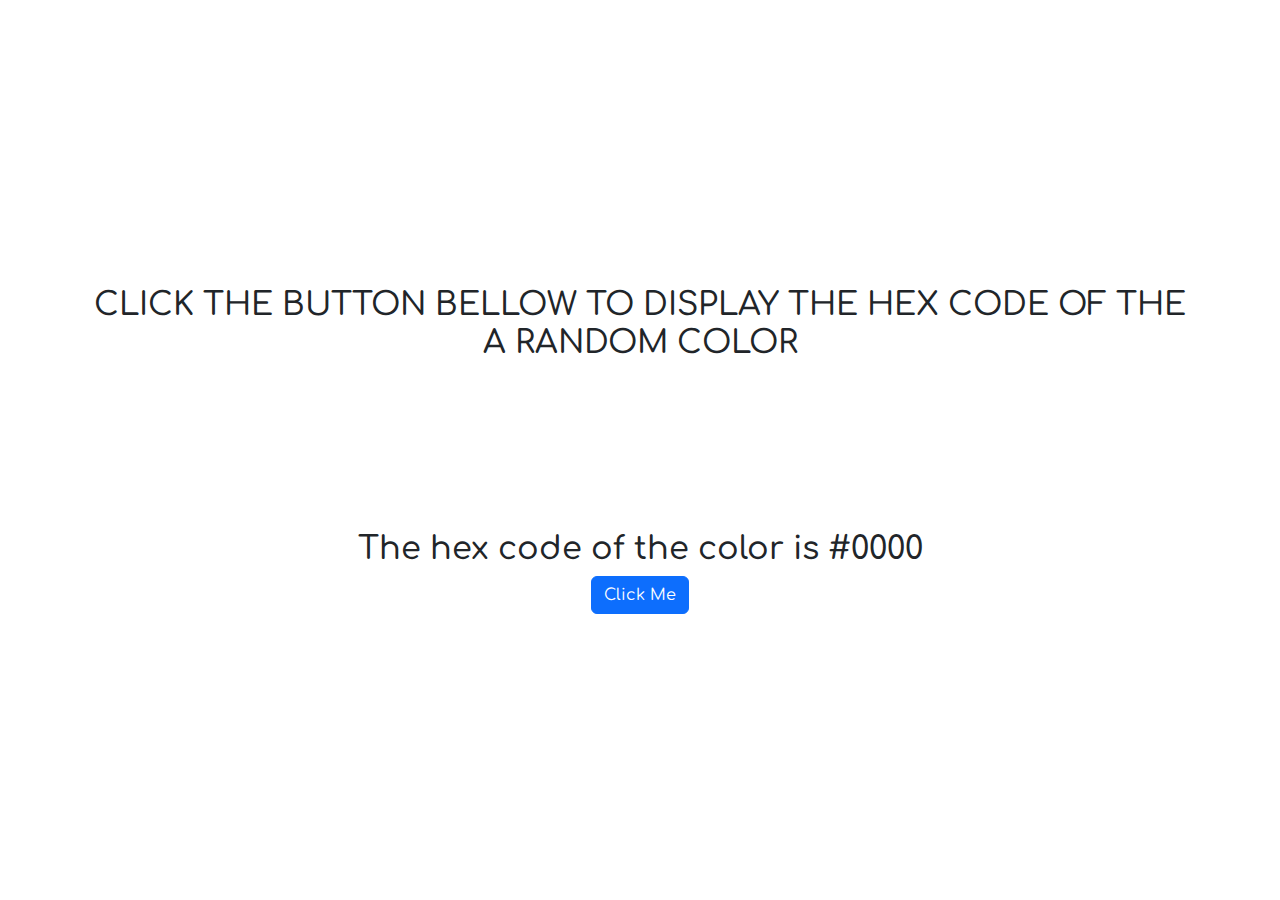
<file: Projects/2.Hex Colors/index.html>
<!-- Der neue HTML Doctype ist der einfachste Doctype den es je gab.-->
<!DOCTYPE html>
<html lang="de">
<head>
    <!-- Auch das meta-Tag zum Zeichensatz wurde vereinfacht.-->
    <meta charset="UTF-8">
    <meta name="viewport" content="width=device-width, initial-scale=1.0">
    <meta http-equiv="X-UA-Compatible" content="ie=edge">
    <link rel="stylesheet" href="https://cdn.jsdelivr.net/npm/bootstrap@5.1.3/dist/css/bootstrap.min.css">
    <link rel="stylesheet" href="style.css">
    <title>Colors</title>
</head>
    
<body>
    
    <div class="container">  
        
        <div class="hex-colors">
            <h1>Click the button bellow to display the hex code of the a random color</h1>
            <h2>The hex code of the color is <span id="hex-code">#0000</span></h2>           
            <button onclick="changeColor()" type="button" class="btn btn-primary">Click Me</button>
        </div>      
    </div>
    
    <script src="script.js"></script>
</body>
</html>
</file>
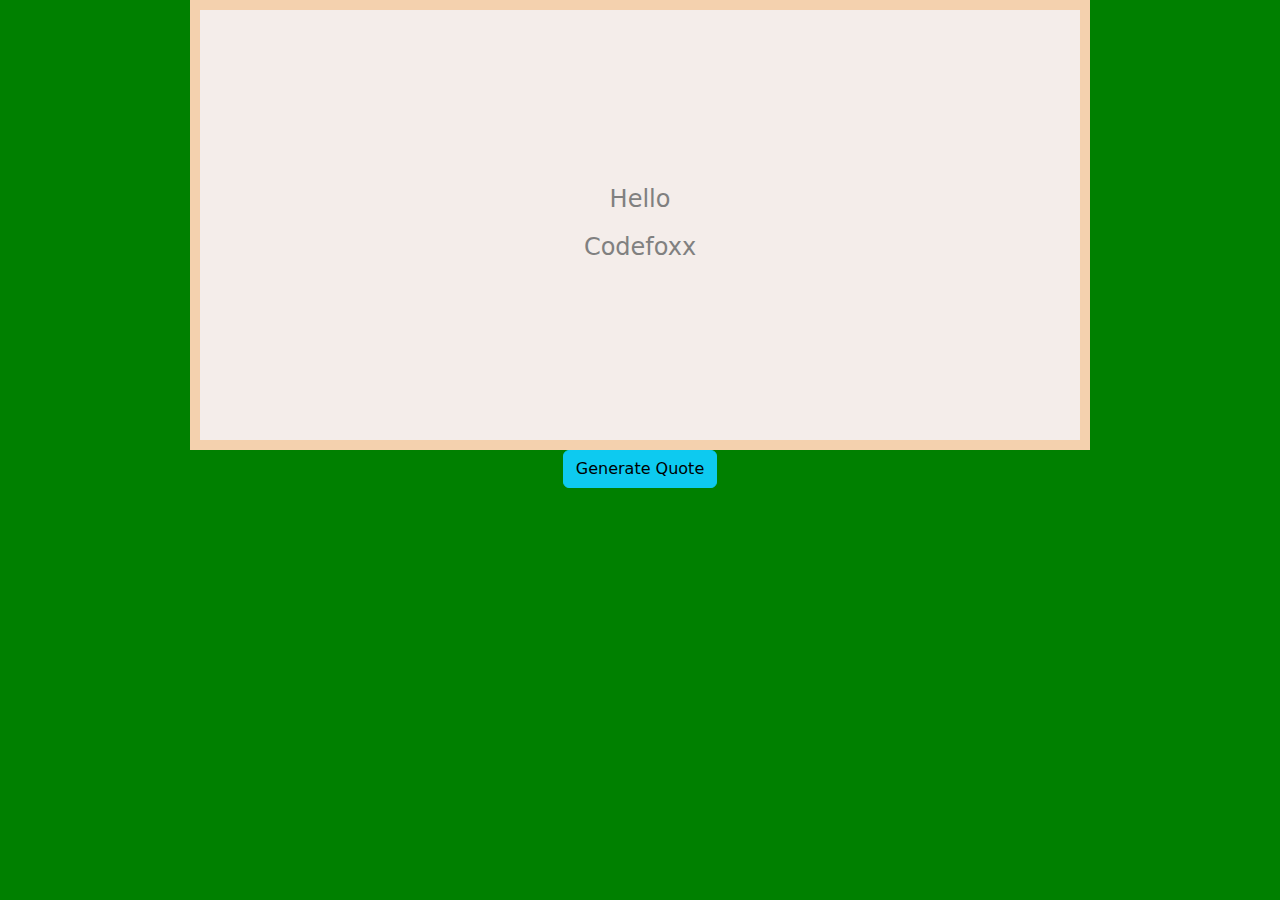
<file: Projects/3.Quote Gererator/index.html>
<!-- Der neue HTML Doctype ist der einfachste Doctype den es je gab.-->
<!DOCTYPE html>
<html lang="de">
<head>
    <!-- Auch das meta-Tag zum Zeichensatz wurde vereinfacht.-->
    <meta charset="UTF-8">
    <meta name="viewport" content="width=device-width, initial-scale=1.0">
    <meta http-equiv="X-UA-Compatible" content="ie=edge">
    <link rel="stylesheet" href="https://cdn.jsdelivr.net/npm/bootstrap@5.1.3/dist/css/bootstrap.min.css">
    <link rel="stylesheet" href="style.css">
    <title>Colors</title>
</head>
    
<body>
    
    <div class="container">  
        
        <div class="quotes">
            <p id="quote">Hello</p>
            <h3 id="author">Codefoxx</h3>   
        </div>      
    </div>
    <div style="text-align: center;">
        <button onclick="generate()" type="button" class="btn btn-info">Generate Quote</button>

    </div>
    
    <script src="script.js"></script>
</body>
</html>
</file>
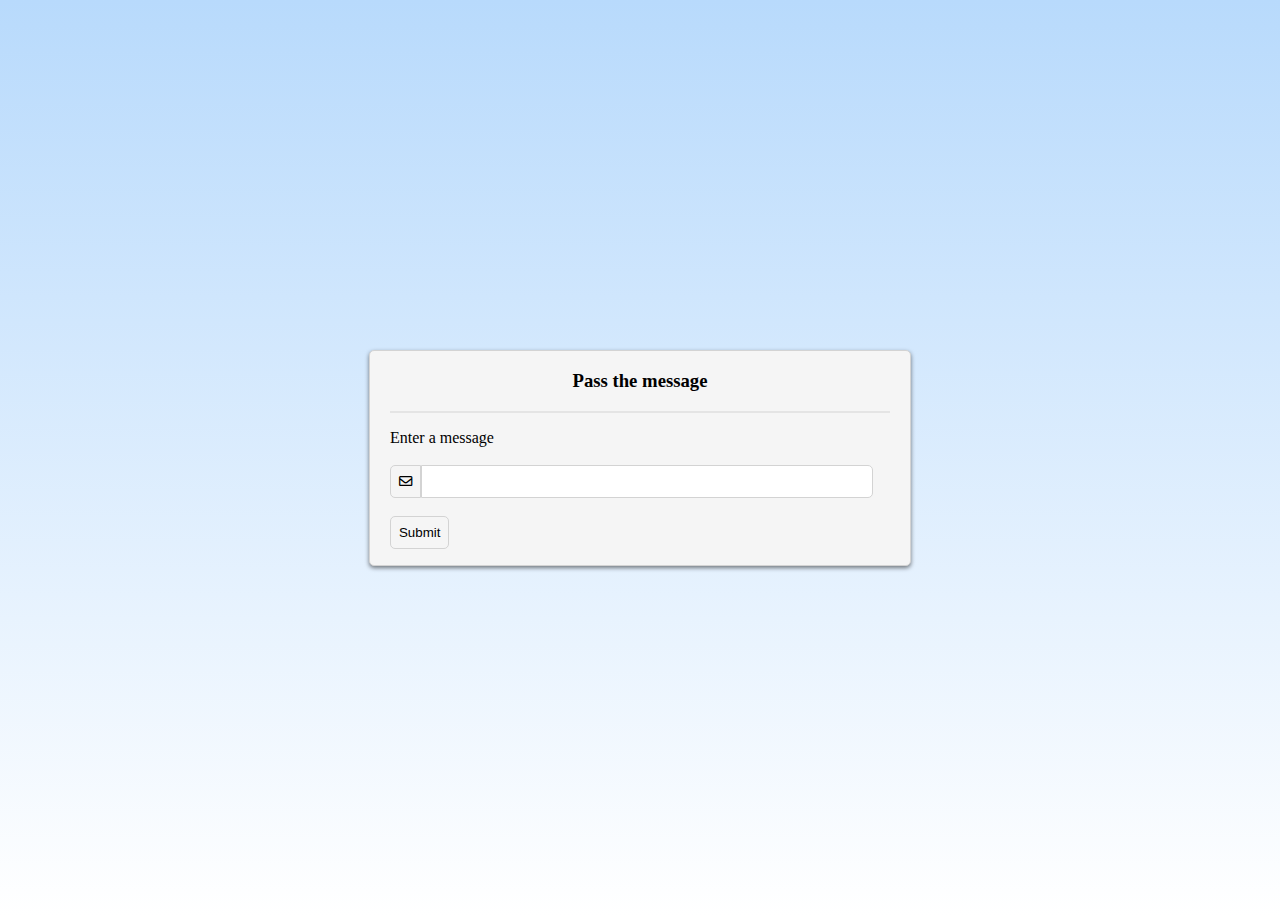
<file: Projects/4.Pass the message/index.html>
<!DOCTYPE html>
<html lang="en">
<head>
  <meta charset="UTF-8">
  <meta name="viewport" content="width=device-width, initial-scale=1.0">
  <link rel="stylesheet" href="https://cdnjs.cloudflare.com/ajax/libs/font-awesome/5.15.3/css/all.min.css">
  <link rel="shortcut icon" type="image/png" href="message.png" />
  <link rel="stylesheet" href="style.css">
  <title>Pass the message</title>
</head>
<body>

  
    <div class="container">
      <div id="message">
        <h3 style="text-align: center;font-weight: bold;">Pass the message</h3>
        <p style="border-bottom: 2px solid rgba(211, 211, 211, 0.5);"></p>
        <label for="message">Enter a message</label>
        <br><br>
        <button style="border-radius: 5px 0 0 5px;"><i class="far fa-envelope"></i></button><input id="message-input" type="text">
        <br><br>
        <button onclick="getMessage()">Submit</button>
        <p id="message-output" style="text-align: center;text-transform: uppercase;"></p>
      </div>
    </div>
    
  
  
  <script src="script.js"></script>
</body>
</html>
</file>
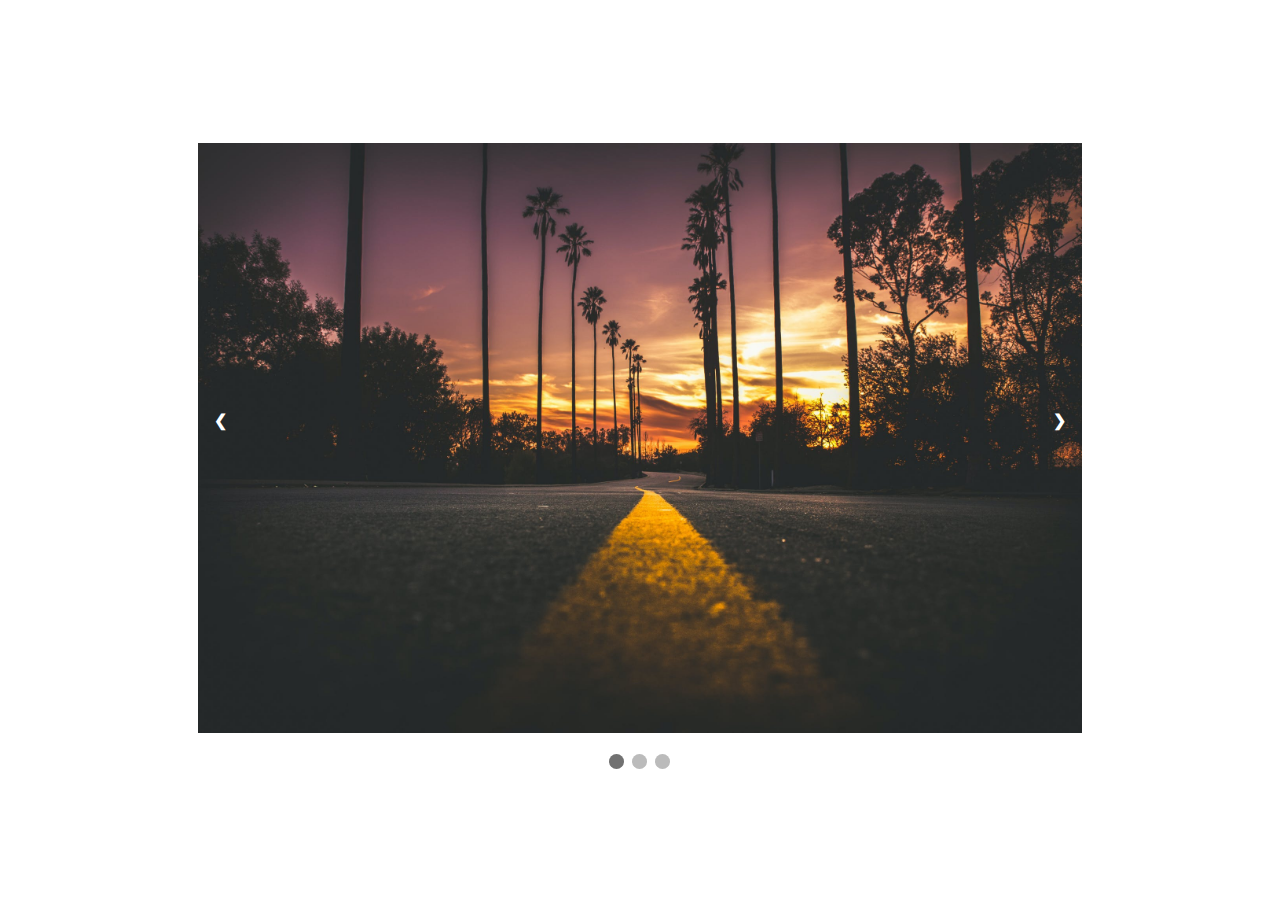
<file: Projects/6.Image Carousel/index.html>
<!DOCTYPE html>
<html lang="en">
    
<head>
<meta charset="UTF-8">
<meta name="viewport" content="width=device-width, initial-scale=1.0">
<link rel="shortcut icon" type="image/png" href="photo.png" />
<link rel="stylesheet" href="style.css">
<title>Image Slider</title>
</head>
    
<body>
    <div class="container">
        <div class="image fade">
            <img src="pictures/3.jpeg" width="100%">
        </div>
        <div class="image fade">
            <img src="pictures/2.jpeg" width="100%">
        </div>
        <div class="image fade">
            <img src="pictures/6.jpeg" width="100%">
        </div>
        

        <a id="prev" onclick="show_image(-1)">&#10094;</a>
        <a id="next" onclick="show_image(1)">&#10095;</a>
        
        <div class="dots">
            <span class="dot"></span>
            <span class="dot"></span>
            <span class="dot"></span>

        </div>
    </div>
    <script src="script.js"></script>
</body>
</html>
</file>
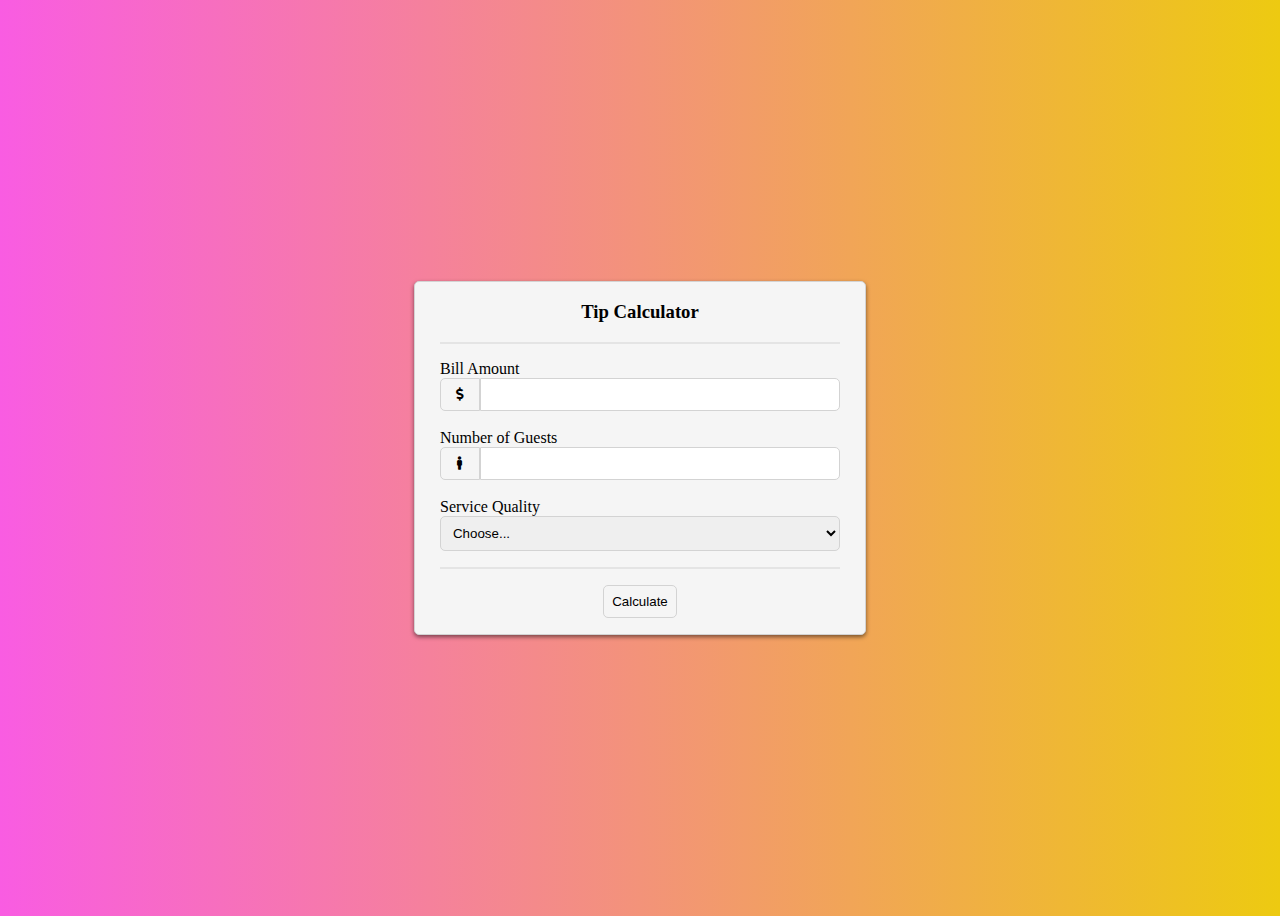
<file: Projects/10.Tip Calculator/main.html>
<!DOCTYPE html>
<html lang="en">
<head>
  <meta charset="UTF-8">
  <meta name="viewport" content="width=device-width, initial-scale=1.0">
  <meta http-equiv="X-UA-Compatible" content="IE=edge,chrome=1">
  <meta name="HandheldFriendly" content="true">
  <link rel="stylesheet" href="https://cdnjs.cloudflare.com/ajax/libs/font-awesome/5.15.3/css/all.min.css">
  <link rel="shortcut icon" type="image/png" href="tip.png" />
  <link rel="stylesheet" href="style.css">
  <title>Tip Calculator</title>
</head>
<body>

  <main>
    <div class="container">
      <div id="calculator">
        <h3 style="text-align: center;font-weight: bold;">Tip Calculator</h3>
        <p style="border-bottom: 2px solid rgba(211, 211, 211, 0.5);;"></p>
        <label for="amount">Bill Amount</label>
        <br>
        <button><i class="fas fa-dollar-sign"></i></button><input type="number" id="amount">
        <br>
        <br>
        <label for="guests">Number of Guests</label>
        <br>
        <button><i class="fas fa-male"></i></button><input type="number" id="guests">
        <br>
        <br>
        <label for="quality">Service Quality</label>
        <br>
        <select id="quality">
          <option disabled selected value="0">Choose...</option>
          <option value="0.3">30% - Outstanding</option>
          <option value="0.2">20% - Good</option>
          <option value="0.15">15% - It was ok</option>
          <option value="0.1">10% - Bad</option>
          <option value="0.05">5% - Terrible</option>
        </select>
        <div style="text-align: center">
          <p>
          <p style="border-top: 2px solid rgba(211, 211, 211, 0.5);"></p>
          <button onclick="calculate()" style="border-radius: 5px;width:fit-content;">Calculate</button>
          </p>
        </div>
      </div>
      <div id="tip-amount"></div>
    </div>
  </main>
  
  <script src="script.js"></script>
</body>
</html>
</file>
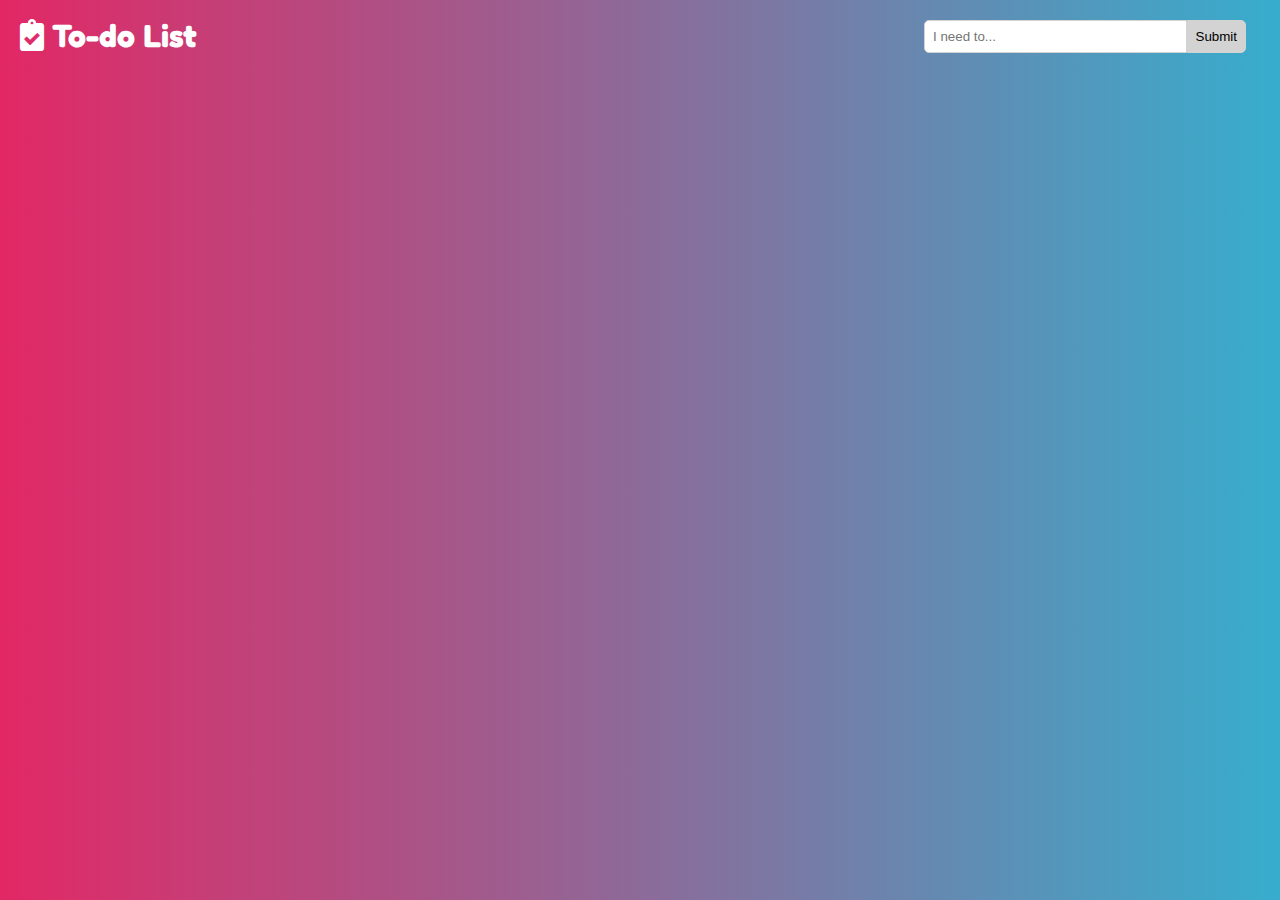
<file: Projects/11.To-do List/main.html>
<!DOCTYPE html>
<html lang="en">
<head>
  <meta charset="UTF-8">
  <meta name="viewport" content="width=device-width, initial-scale=1.0">
  <link rel="stylesheet" href="https://cdnjs.cloudflare.com/ajax/libs/font-awesome/5.15.3/css/all.min.css">
  <link rel="shortcut icon" type="image/png" href="list.png" />
  <link rel="stylesheet" href="style.css">
  <title>To-do List</title>
</head>
<body>

  <main>
    <header>
      <div class="container">
        <div id="header">
          <h2><i class="fas fa-clipboard-check"></i> To-do List</h2>
          <div class="user_input">
            <input type="text" id="input" placeholder="I need to..."><button id="add_item">Submit</button>
          </div>
        </div>
      </div>
    </header>
    
    <section>
      <div class="container">
        <div id="to_do_list"></div>
      </div>
    </section>
  </main>  

  <script src="script.js"></script>
</body>

</html>
</file>
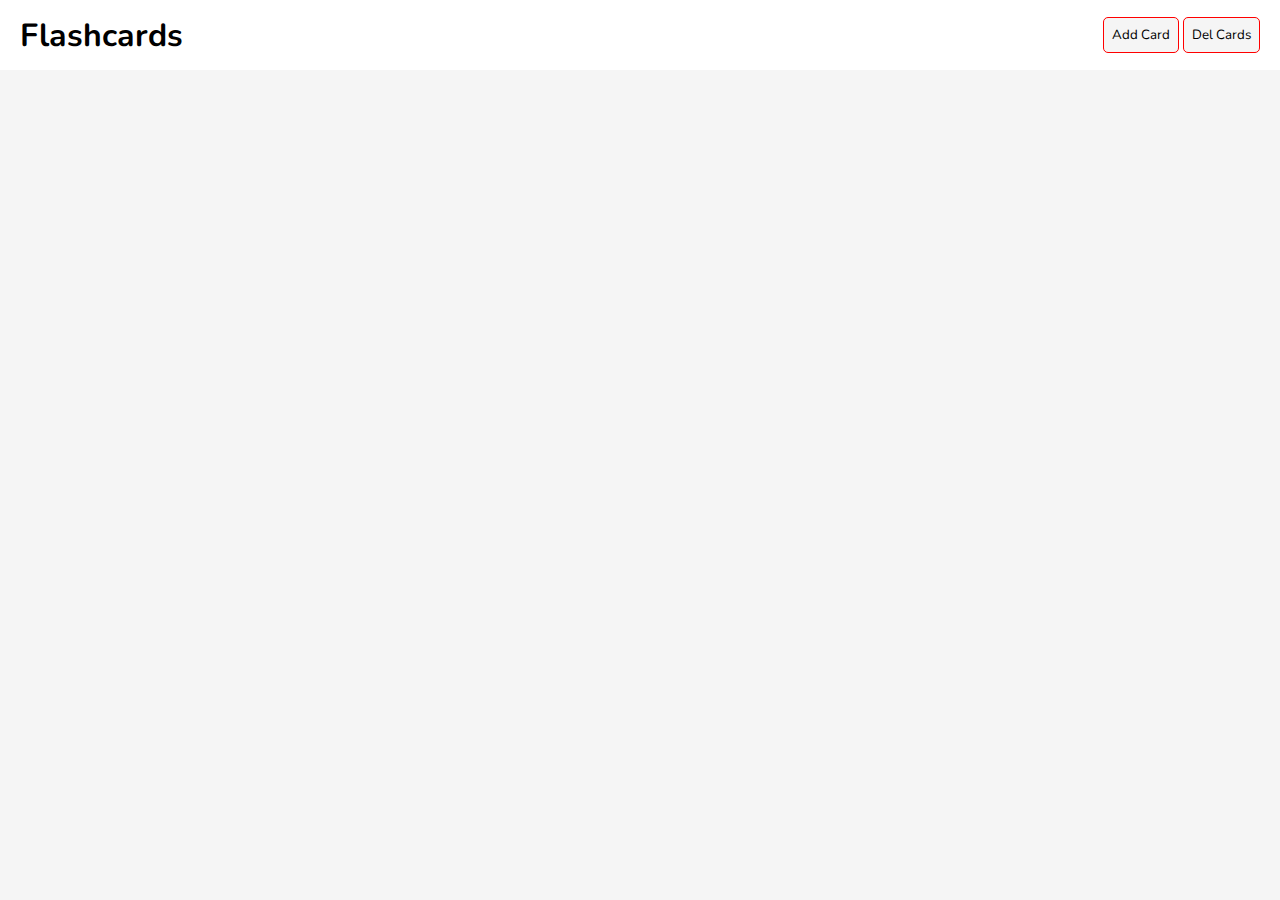
<file: Projects/12.Flashcard/main.html>
<!DOCTYPE html>
<html lang="en">
<head>
  <meta charset="UTF-8">
  <meta name="viewport" content="width=device-width, initial-scale=1.0">
  <link rel="shortcut icon" type="image/png" href="flashcard.png" />
  <link rel="stylesheet" href="https://cdnjs.cloudflare.com/ajax/libs/font-awesome/6.1.1/css/all.min.css">
  <link rel="stylesheet" href="style.css">
  <title>Flashcards</title>
</head>
<body>
  <main>
    <header>
      <div class="container">
        <div id="header">
          <h1>Flashcards</h1>
          <div>
            <button id="show_card_box">Add Card</button>
            <button id="delete_cards">Del Cards</button>
          </div>
        </div>
      </div>
    </header>
    
    <section>
      <div class="container">
        <div id="create_card">
          <h2>Create Flashcard</h2>
          <label for="question">Question</label>
          <textarea id="question" maxlength="280"></textarea>
          <label for="answer" maxlength="280">Answer</label>
          <br>
          <textarea id="answer"></textarea>
          <div>
            <button id="save_card">Save</button> <button id="close_card_box">Close</button>
          </div>
        </div>
      </div>
    </section>

    <section>
      <div class="container">
        <div id="flashcards"></div>
      </div>
    </section>

  </main>
  
  <script src="script.js"></script>
</body>
</html>
</file>
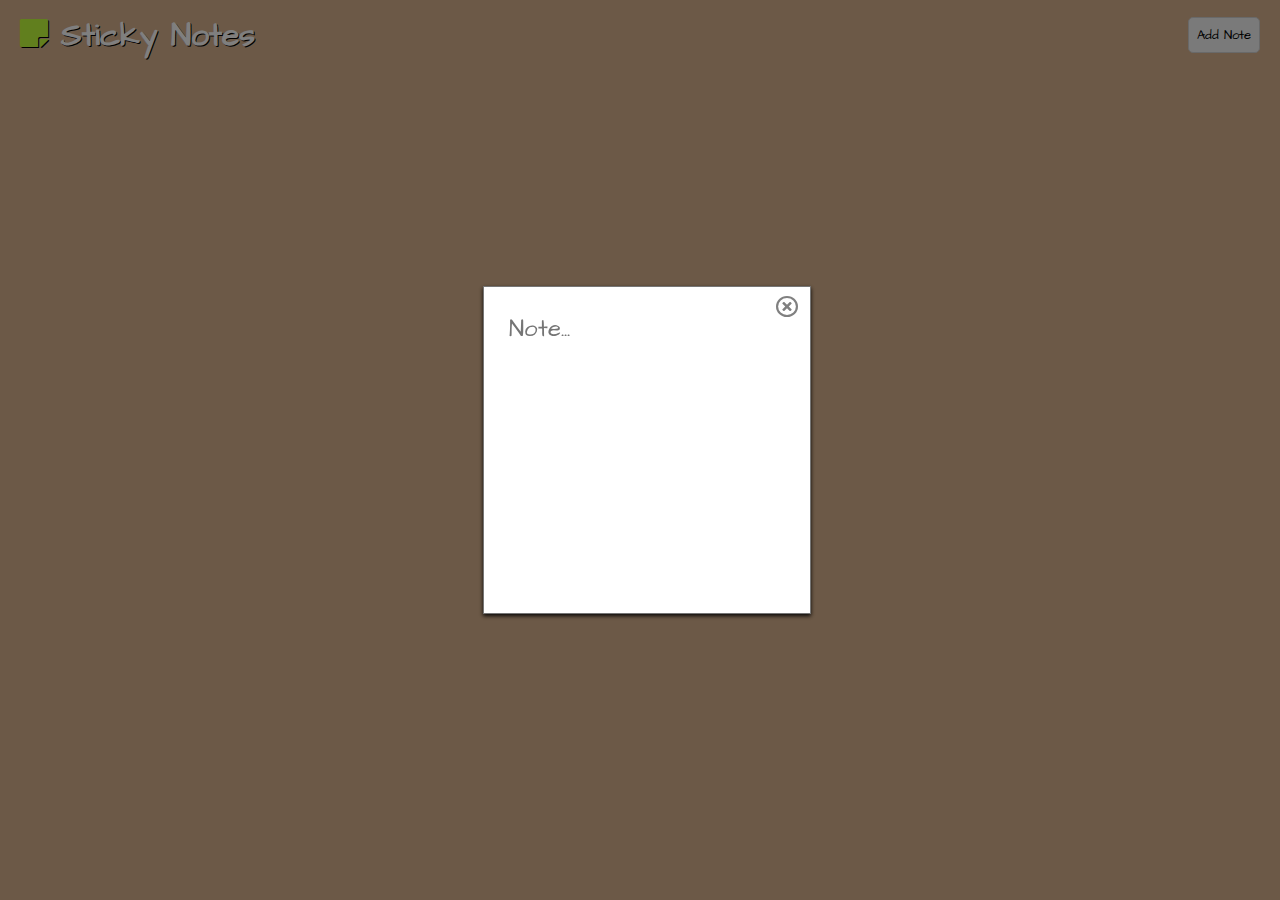
<file: Projects/13.Sticky Notes/main.html>
<!DOCTYPE html>
<html lang="en">
<head>
  <meta charset="UTF-8">
  <meta name="viewport" content="width=device-width, initial-scale=1.0">
  <link rel="stylesheet" href="https://cdnjs.cloudflare.com/ajax/libs/font-awesome/5.15.3/css/all.min.css">
  <link rel="shortcut icon" type="image/png" href="notes.png" />
  <link rel="stylesheet" href="style.css">
  <title>Sticky Notes</title>
</head>
<body>

  <div id="modal">
    <div id="inner_modal">
      <textarea placeholder="Note..." id="user_input" maxlength="160"></textarea>
      <i class="far fa-times-circle" id="hide"></i>
    </div>
  </div>
  
  <main>

    <header>
      <div class="container">
        <div id="header">
          <h1><i class="fas fa-sticky-note"></i> Sticky Notes</h1>
          <button id="add_note">Add Note</button>
        </div>
      </div>
    </header>
    
    <section>
      <div class="container">
        <div id="all_notes"></div>
      </div>
    </section>

  </main>
  
  <script src="script.js"></script>
</body>
</html>
</file>
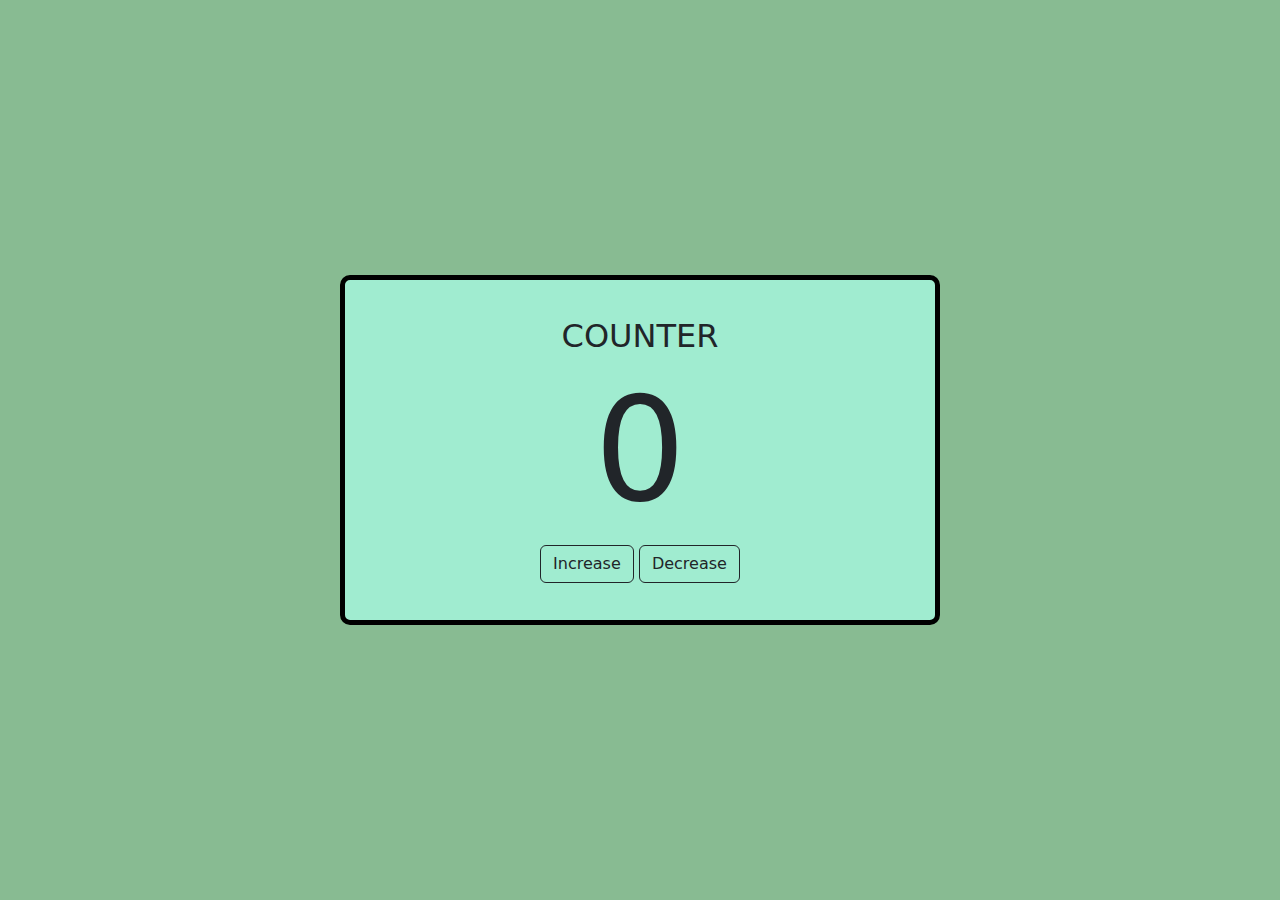
<file: Projects/5.Counter/main.html>
<!DOCTYPE html>
<html lang="en">
<head>
  <meta charset="UTF-8">
  <meta name="viewport" content="width=device-width, initial-scale=1.0">
  <link rel="stylesheet" href="https://cdn.jsdelivr.net/npm/bootstrap@5.1.3/dist/css/bootstrap.min.css">
  <link rel="shortcut icon" type="image/png" href="message.png" />
  <link rel="stylesheet" href="style.css">
  <title>Counter</title>
</head>
<body>

  
    <div class="container">
      <div class="counter">
          <h1>COUNTER</h1>
          <h1 id="count">0</h1>
          <di>
              <button type="button" class="btn btn-outline-dark" onclick="zaehlen(1)">Increase</button>
              <button type="button" class="btn btn-outline-dark" onclick="zaehlen(-1)">Decrease</button>
          </di>
      </div>
    </div>
    
  
  
  <script src="script.js"></script>
</body>
</html>
</file>
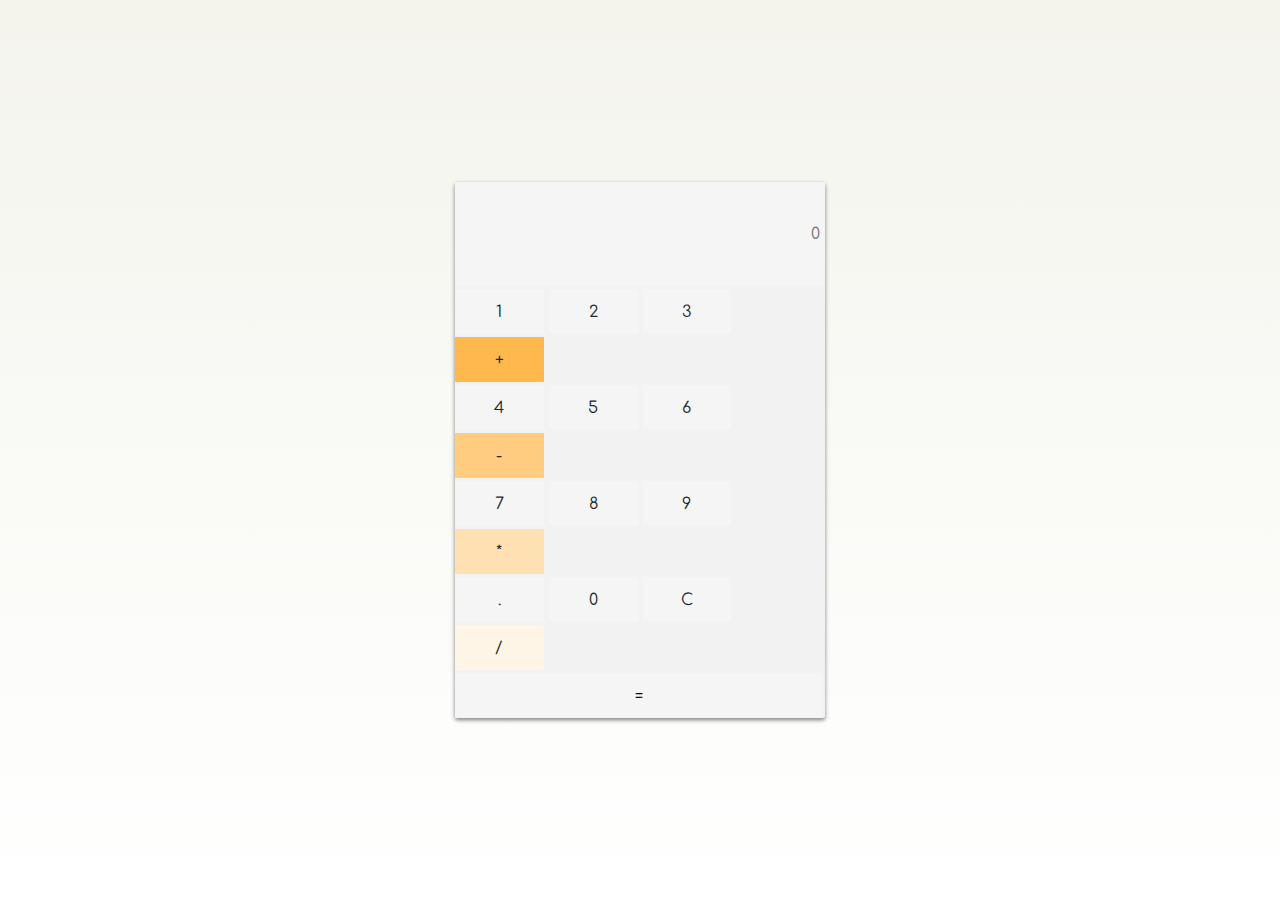
<file: Projects/8.Calculator/main.html>
<!DOCTYPE html>
<html lang="en">
<head>
  <meta charset="UTF-8">
  <meta name="viewport" content="width=device-width, initial-scale=1.0">
  <link rel="stylesheet" href="https://cdn.jsdelivr.net/npm/bootstrap@5.1.3/dist/css/bootstrap.min.css">
  <link rel="shortcut icon" type="image/png" href="message.png" />
  <link rel="stylesheet" href="style.css">
  <title>Counter</title>
</head>
<body>

  
    <div class="container">
      <div class="calculator">
          <input id="UserInput" placeholder="0">
          <br>
          <button class="btn" onclick="press(1)">1</button>
          <button class="btn" onclick="press(2)">2</button>
          <button class="btn" onclick="press(3)">3</button>
          <button style="background-color: #ffb84d" class="btn" onclick="press('+')">+</button>
          
          <br>
          <button class="btn" onclick="press(4)">4</button>
          <button class="btn" onclick="press(5)">5</button>
          <button class="btn" onclick="press(6)">6</button>
          <button style="background-color: #ffcc80" class="btn" onclick="press('-')">-</button>
          <br>
          <button class="btn" onclick="press(7)">7</button>
          <button class="btn" onclick="press(8)">8</button>
          <button class="btn" onclick="press(9)">9</button>
          <button style="background-color: #ffe0b3" class="btn" onclick="press('*')">*</button>
          <br>
          <button class="btn" onclick="press('.')">.</button>
          <button class="btn" onclick="press(0)">0</button>
          <button class="btn" onclick="erase()">C</button>
          <button style="background-color: #fff5e6" class="btn" onclick="press('/')">/</button>
          <br>
          <button class="btnEqual" onclick="equal()">=</button>
          
        
       
       
      </div>
    </div>
    
  
  
  <script src="script.js"></script>
</body>
</html>
</file>
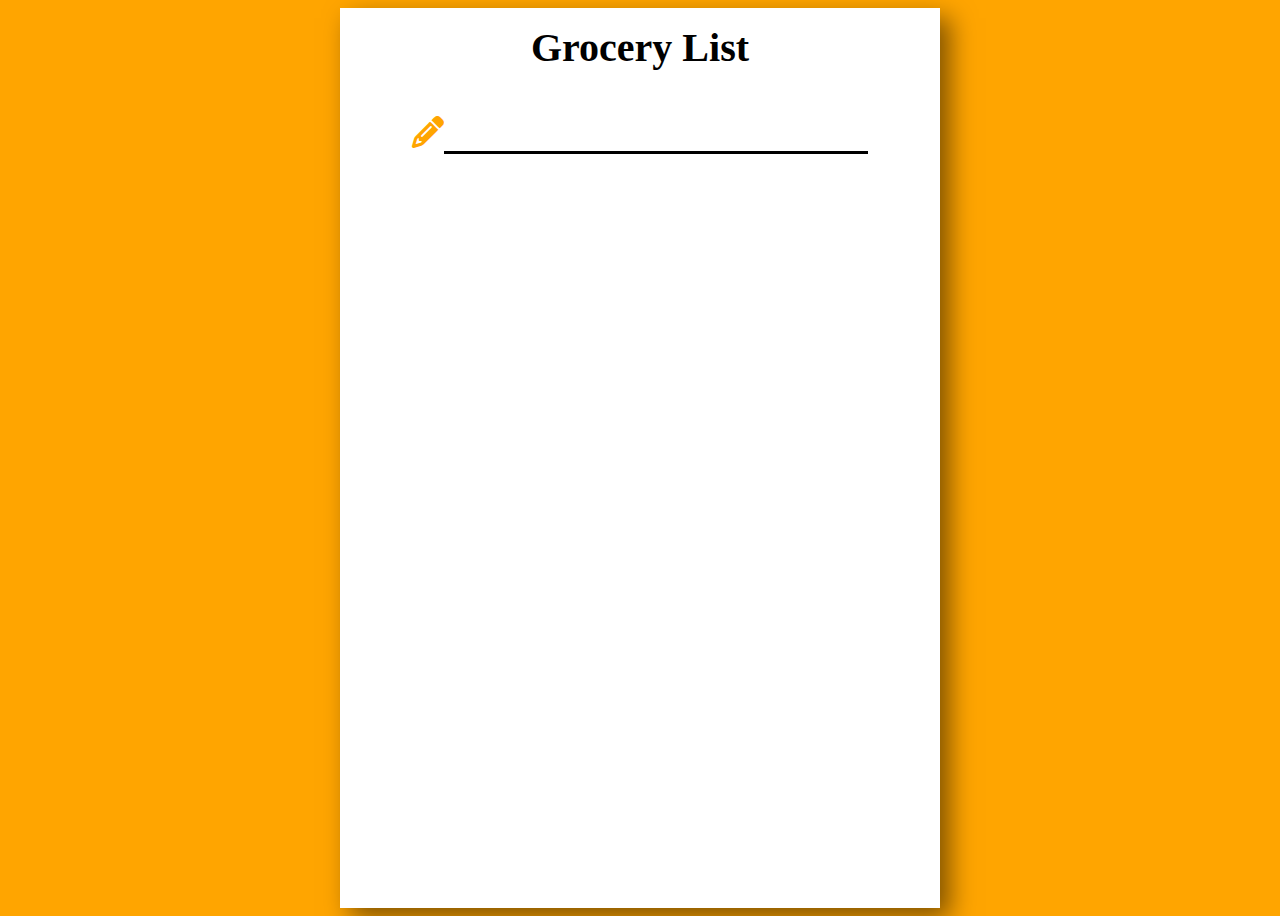
<file: Projects/9.Grocery List/main.html>
<!DOCTYPE html>
<html lang="en">
<head>
    <meta charset="UTF-8">
    <meta name="viewport" content="width=device-width, initial-scale=1.0">
    <link rel="shortcut icon" type="image/png" href="message.png" />
    <link rel="stylesheet" href="https://cdnjs.cloudflare.com/ajax/libs/font-awesome/6.1.1/css/all.min.css"> 
    <link rel="stylesheet" href="style.css">
    <title>Grocery List</title>
</head>
<body>

  
    <div class="container">
      <div class="groceries">
          <h1 style="text-align: center;">Grocery List</h1>
          <br>
          <div style="text-align: center;">
              <i id="pencil" class="fa-solid fa-pencil"></i><input id="userInput" type="text">
          </div>
          <br>
          <div id="allItems"></div>
      </div>
    </div>
    
  
  
  <script src="script.js"></script>
</body>
</html>
</file>
<file: Projects/2.Hex Colors/style.css>
@import url('https://fonts.googleapis.com/css2?family=Comfortaa:wght@500&display=swap');


body{
    font-family: 'Comfortaa', cursive;
}

.container{
    width: 95%;
    height: 100vh;
    display: flex;
    justify-content: center;
    align-items: center;
}


.hex-colors{
    text-align: center; 
}

.hex-colors h1{
    font-size: 2rem;
    text-transform: uppercase;
    animation: changecolor 5s infinite alternate;    
}

.hex-colors h2{
    font-size: 2rem; 
    margin-top: 15%; 
}

@keyframes changecolor{
    0%{
        color: indigo;
    }
    
    20%{
        color: blue;
    }
    
    40%{
        color: green;
    }
    
    60%{
        color: yellow;
    }
    
    80%{
        color: orange;
    }
    
    100%{
        color: red;
    }
     
}

@media(max-width:400px){
    .hex-colors h1{
        font-size: 1.5rem;
    }
    
    .hex-colors h2{
        font-size: 1.5rem;
    }
}
</file>
<file: Projects/3.Quote Gererator/style.css>
body{
    background: green;
}

.container{
    
    display: flex;
    text-align: center;
    height: 100hv;
    width: 95%:
}

.quotes{
    
    width: 900px;
    height: 450px;
    margin: auto;
    display: flex;
    flex-direction: column;
    justify-content: center;
    align-items: center;
    padding: 0 50px;
    color: grey;
    background-color: #f4edea;
    border: 10px solid #f4d1ae;
    
    
}

.quotes p, .quotes h3{
    font-size: 1.5rem;
}

@media(max-width:480px){
    .quotes p, .quotes h3{
    font-size: 1rem; 
}
</file>
<file: Projects/4.Pass the message/style.css>
body{
  background: linear-gradient(#b8dafc, white);
  overflow: hidden;
}

button{
  width: fit-content;
  padding: 8px;
  outline: none;
  cursor: pointer;
  border: 1px solid lightgray;
  border-radius: 5px;
  background: whitesmoke;
}

button:hover{
  background-color: rgba(0, 0, 0, 0.1);
}

.container{
  width: 95%;
  margin: auto;
  height: 100vh;
  display: flex;
  justify-content: center;
  align-items: center;
}

#message{
  border: 1px solid lightgray;
  background: whitesmoke;
  border-radius: 5px;
  width: 500px;
  height: auto;
  margin: auto;
  padding: 0 20px;
  box-shadow: 0px 2px 4px 0px rgba(0, 0, 0, 0.5);
}

#message input{
  width: 90%;
  padding: 8px 0;
  outline: none;
  border-radius: 5px;
  border: 1px solid lightgray;
  border-top-left-radius: 0;
  border-bottom-left-radius: 0;
}

@media(max-width:480px){
  #message input{width: 82%;}
}
</file>
<file: Projects/6.Image Carousel/style.css>
body{
  overflow-y: hidden;
}

.container{
  width: 70%;
  margin: auto;
  display: flex;
  justify-content: center;
  align-items: center;
  flex-direction: column;
  height: 100vh;
  position: relative;    
}

.image{
  display: none;
}

/* Next & previous buttons */
#prev{  
  position: absolute;
  top: 43%;
  left: 0;
  cursor: pointer;
  padding: 16px;
  color: white;
  font-weight: bold;
  font-size: 1rem;
  transition: 0.6s ease;
  border-radius: 0 3px 3px 0;
  user-select: none;
}

#next{
  position: absolute;
  top: 43%;
  right: 0;
  cursor: pointer;
  padding: 16px;
  color: #fff;
  font-weight: bold;
  font-size: 1rem;
  transition: 0.6s ease;
  border-radius: 0 3px 3px 0;
  user-select: none;
}

#prev:hover, #next:hover {
  background: rgba(0, 0, 0, 0.5);
} 

.dots{
  text-align: center;
  margin-top: 2%;
}

.dot{
  display: inline-block;
  height: 15px;
  width: 15px;
  margin: 0 2px;
  background-color: #bbb;
  border-radius: 50%;
  /* transition from one do to the next */
  transition: background-color 0.6s ease;
}

/* We create this class with JavaScript. It makes the current dot darker gray */
.active{
  background-color: #717171;
} 

/* create fade animation when switching between images */
.fade{
/* Animation support for different browsers */
  -webkit-animation-name: fade;
  -webkit-animation-duration: 1.5s;
  animation-name: fade;
  animation-duration: 1.5s;
}

@-webkit-keyframes fade {
    from {opacity: .4}
    to {opacity: 1}
}

@keyframes fade {
    from {opacity: .4}
    to {opacity: 1}
} 

@media(max-width:768px){
    .container{
        width: 100%;
    }
}
</file>
<file: Projects/10.Tip Calculator/style.css>
body{
    height: 100vh;
    font-family: Cambria, Cochin, Georgia, Times, 'Times New Roman', serif;
    background: linear-gradient(to right,#f95ce2,#edca11);
  }
  
  .container{
    width: 95%;
    height: 100vh;
    margin: auto;
    display: flex;
    justify-content: center;
    align-items: center;
  }
  
  #calculator{
    border: 1px solid lightgray;
    background: whitesmoke;
    border-radius: 5px;
    width: 400px;
    margin: auto;
    padding: 0 25px;
    font-size: 1rem;
    font-weight: 100;
    box-shadow: 0px 2px 4px 0px rgba(0, 0, 0, 0.5);
  }
  
  #calculator input{
    box-sizing: border-box;
    width: 90%;
    padding: 8px;
    outline: none;
    border-radius: 5px;
    border: 1px solid lightgray;
    border-top-left-radius: 0;
    border-bottom-left-radius: 0;
  }
  
  #calculator button{
    width: 10%;
    padding: 8px;
    outline: none;
    cursor: pointer;
    border: 1px solid lightgray;
    border-radius: 5px;
    border-top-right-radius: 0;
    border-bottom-right-radius: 0;
    background: whitesmoke;
  }
  
  #calculator button:hover{
    background-color: rgba(0, 0, 0, 0.1);
  }
  
  #quality{
    width: 100%;
    padding: 8px;
    outline: none;
    border-radius: 5px;
    border: 1px solid lightgray;
  }
  
  /* The snackbar - position it at the bottom and in the middle of the screen */
  #tip-amount{
    visibility: hidden;
    min-width: 250px; /* Set a default minimum width */
    margin: auto;
    background: limegreen;
    color: #fff; /* White text color */
    bottom: 30px; /* 30px from the bottom */
    text-align: center; /* Centered text */
    border-radius: 2px; /* Rounded borders */
    padding: 16px; /* Padding */
    position: fixed; /* Sit on top of the screen */
    z-index: 1; /* Add a z-index if needed */
  }
  
  /* Show the snackbar when clicking on a button (class added with JavaScript) */
  #tip-amount.show{
    visibility: visible; /* Show the snackbar */
    /* Add animation: Take 0.5 seconds to fade in and out the snackbar.
    However, delay the fade out process for 2.5 seconds */
    -webkit-animation: fadein 0.5s, fadeout 0.5s 2.5s;
    animation: fadein 0.5s, fadeout 0.5s 2.5s;
  }
  
  /* Animations to fade the snackbar in and out */
  @-webkit-keyframes fadein {
    from {bottom: 0; opacity: 0;}
    to {bottom: 30px; opacity: 1;}
  }
  
  @keyframes fadein {
    from {bottom: 0; opacity: 0;}
    to {bottom: 30px; opacity: 1;}
  }
  
  @-webkit-keyframes fadeout {
    from {bottom: 30px; opacity: 1;}
    to {bottom: 0; opacity: 0;}
  }
  
  @keyframes fadeout {
    from {bottom: 30px; opacity: 1;}
    to {bottom: 0; opacity: 0;}
  }
  
  @media (max-width: 480px){
    .calculator input{
      width: 85%;
    }
  
    .calculator button{
      width: 15%;
    }
  } 
  
  @media (max-width: 320px){
    .calculator input{
      width: 80%;
    }
  
    .calculator button{
      width: 20%;
    }
  }
</file>
<file: Projects/11.To-do List/style.css>
@import url('https://fonts.googleapis.com/css2?family=Fredoka+One&display=swap');

*{
  padding: 0;
  margin: 0;
  box-sizing: border-box;
}

body{
  font-family: 'Fredoka One', cursive;
  background-image: linear-gradient(to right, #E22865, #37ADCD);
  color: #fff;
}

.container{
  width: 1280px;
  margin: auto;
}

#header{
  display: flex;
  justify-content: space-between;
  align-items: center;
  flex-wrap: wrap;
  min-height: 70px;
  padding: 0 20px;
}

#header h2{font-size: 2rem;}

.user_input{
  margin-top: 2px;
  width: 350px;
  text-align: center;
}

.user_input input{
  width: 75%;
  outline: none;
  padding: 8px;
  border: 1px solid lightgray;
  border-top-left-radius: 5px;
  border-bottom-left-radius: 5px;
  -webkit-transition: all 0.30s ease-in-out;
  -moz-transition: all 0.30s ease-in-out;
  -ms-transition: all 0.30s ease-in-out;
  -o-transition: all 0.30s ease-in-out;
  transition: all 0.30s ease-in-out;
}

.user_input input:focus{
  box-shadow: 0 0 5px #E22865;
  border: 1px solid #E22865;
}

.user_input button{
  cursor: pointer;
  padding: 8px;
  width: fit-content;
  color: black;
  transition: 1s;
  outline: none;
  background-color: lightgray;
  border: 1px solid lightgray;
  border-top-right-radius: 5px;
  border-bottom-right-radius: 5px;
}

.user-input button:hover{
  background-color: transparent;
  color: white;
}

#to_do_list{
  width: 500px;
  margin: auto;
}

.item{
  display: flex;
  justify-content: space-between;
  width: 100%;
  height: auto;
  border-radius: 2px;
  padding: 1rem;
  color: #454545;
  margin-top:10px;
  font-size: 1rem;
  background-color: white;
  border: 1px solid lightgray;
  text-transform: uppercase;
  -webkit-transition: all 0.30s ease-in-out;
  -moz-transition: all 0.30s ease-in-out;
  -ms-transition: all 0.30s ease-in-out;
  -o-transition: all 0.30s ease-in-out;
  transition: all 0.30s ease-in-out;
}

.item:hover{
  box-shadow: 0 0 20px #E22865;
  border: 1px solid #E22865;
}

.item i{
  cursor: pointer;
  margin: 0 5px;
}

@media(max-width:1280px){
  .container{width: 100%;}
}

@media(max-width:768px){
  .container{width: 95%;}
  
  #header{
    padding: 20px;
    gap: 10px;
    align-items: center;
    flex-direction: column;
  }

  #header h2{margin: 10px 0;}

  .user_input{width: 100%;}

  #to_do_list{width: 100%;}
}

@media(max-width:480px){
  .user_input input{width: 74%;}
}

@media(max-width:320px){
  .user_input input{width: 60%;}
}
</file>
<file: Projects/12.Flashcard/style.css>
@import url('https://fonts.googleapis.com/css2?family=Nunito&display=swap');

*{
  margin: 0;
  padding: 0;
  box-sizing: border-box;
}

body{
  font-family: 'Nunito', sans-serif;
  font-size: 1rem;
  background: whitesmoke;
}

button{
  padding: 8px;
  outline: none;
  cursor: pointer;
  border: 1px solid lightgray;
  border-radius: 5px;
  background: whitesmoke;
}

button:hover{
  background-color: rgba(0, 0, 0, 0.1);
}

.container{
  width: 1280px;
  margin: auto;
}

header{background-color: #fff;}

#header{
  display: flex;
  justify-content: space-between;
  align-items: center;
  min-height: 70px;
  padding: 0 20px;
  background: #fff;
}

#header button{
  font-family: inherit;
  border: 1px solid red;
}

#create_card{
  display: none;
  width: 370px;
  margin:auto;
  padding: 20px;
  margin-top: 10px;
  background: whitesmoke;
  box-shadow: 0px 2px 4px 0px rgba(0, 0, 0, 0.9);
}

#create_card h2{
  color: black;
  text-align: center;
}

#create_card textarea{
  width: 100%;
  border-radius: 5px;
  font-family: inherit;
  border: 1px solid lightgray;
  resize: none;
}

#create_card button{width: fit-content;}

#flashcards{
  display: flex;
  justify-content: center;
  align-items: center;
  flex-wrap: wrap;
  width: 100%;
  margin: auto;
  margin-top: 10px;
  padding: 0px 10px;
}

.flashcard{
  width: 370px;
  height: 200px;
  word-wrap: break-word;
  margin: 10px; 
  background:#fff;
  cursor: pointer;
  box-shadow: 0px 2px 4px 0px rgba(0, 0, 0, 0.9);
  position: relative;
}

.flashcard h2{font-size: 1rem;}

.fa-minus{
  top: 3%;
  right: 2%;
  position: absolute;
  color: #1a1a1a;
  transition: 0.3s ease-out;
}

.fa-minus:hover{color: red;}

@media(max-width:1280px){
  .container{width: 100%;}
}

@media(max-width:768px){
  .flashcard{margin: auto;}

  .flashcard{
    margin-top: 10px;
    margin-bottom: 10px;
  }
}

@media(max-width:480px){
  #header{
    padding: 20px;
    gap: 10px;
    flex-direction: column;
    align-items: center;
  }

  #create_card{width: 95%;}

  .flashcard{width: 100%;}

}
</file>
<file: Projects/13.Sticky Notes/style.css>
@import url('https://fonts.googleapis.com/css2?family=Architects+Daughter&display=swap');

*{
  padding: 0;
  margin: 0;
}

body{
  position: relative;
  background-color:  #c68c53a8;
  font-family: 'Architects Daughter', cursive;
}

button{
  padding: 8px;
  outline: none;
  cursor: pointer;
  font-family: inherit;
  border-radius: 5px;
  background: whitesmoke;
  border: 1px solid lightgray;
}

button:hover{
  color: white;
  background-color: rgba(0, 0, 0, 0.1);
}

#modal{
  position: fixed;
  z-index: 1;
  width: 100%;
  min-height: 100vh;
  background-color: rgba(0, 0, 0, 0.5);
}

#inner_modal{
  display: flex;
  justify-content: center;
  align-items: center;
  min-height: 100vh;
}

#inner_modal textarea{
  width: 276px;
  height: 276px;
  padding: 25px;
  outline: none;
  resize: none;
  font-size: 1.5rem;
  font-family: inherit;
  box-shadow: 0px 2px 4px 0px rgba(0, 0, 0, 0.9);
}

#inner_modal i{
  font-size: 1.4rem;
  color: gray;
  cursor: pointer;
  margin-top: -285px;
  margin-left: -35px;
  transition: 1s ease-in-out;
}

#inner_modal i:hover{
  color: lightgray;
}

.container{
  width: 1280px;
  margin: auto;
}

#header{
  color: white;
  padding: 0 20px;
  min-height: 70px;
  text-shadow: 1px 1px black;
  display: flex;
  flex-wrap: wrap;
  justify-content: space-between;
  align-items: center;
}

.fas{
  color: #c2ff3d;
}

#all_notes{
  display: flex;
  justify-content: center;
  flex-wrap: wrap;
  padding-top: 10px;
}

.note{
  width:300px;
  height: 300px;
  transition: 2s;
  cursor: pointer;
  overflow-wrap: break-word;
  box-shadow: 0px 10px 24px 0px rgba(0,0,0,0.75);
}

.note h1{
  font-size: 1.5rem;
}

.details {
  margin-top: 25px;
  padding: 0 15px;
  font-size: 1.5rem;
}

.details i{
  color: whitesmoke;
  cursor: pointer;
  text-shadow: 1px 1px #BBB;
}

@media(max-width:1280px){
  .container{
    width: 100%;
  }
}

@media(max-width:768px){
  #header{
    padding: 20px;
    gap: 10px;
    flex-direction: column;
    align-items: center;
    text-align: center;
  }
}
</file>
<file: Projects/5.Counter/style.css>
body{
    background-color: #88BB92
}

.container{
    width:95%;
    height: 100vh;
    margin: auto;
    display: flex;
    justify-content: center;
    align-items: center;
}

.counter{
    border: 5px solid black;
    width: 600px;
    height: 350px;
    margin: auto;
    padding: 25px;
    text-align: center;
    background: #A0ECD0;
    border-radius: 10px;
    display: flex;
    justify-content: center;
    align-items: center;
    flex-direction: column;
}

.counter h1{
    font-size: 2rem;
}

#count{
    font-size: 9rem
}
</file>
<file: Projects/8.Calculator/style.css>
@import url('https://fonts.googleapis.com/css2?family=Comfortaa:wght@500&display=swap');

body{
    font-family: 'Comfortaa', cursive;
    background: linear-gradient(#f4f4ed, white);
    overflow: hidden; /* Damit die Seit nicht unten und oben geht*/
    
    
}


.container{

    width: 95%;
    height: 100vh;
    margin: auto;
    display: flex;
    justify-content: center;
    align-items: center;  
}

.calculator{
    
    width: 370px;
    margin: auto;
    border-radius: 2px;
    background: #f2f2f2;
    box-shadow: 0px 2px 4px 0px rgba(0,0,0,0.5);
}

#UserInput{
    box-sizing: border-box;
    width: 100%;
    padding: 40px 5px;
    background: whitesmoke;
    text-align: right;
    direction: ltr;
    outline: none;
    border: none;
 
}

.btn{
    width: 24%;
    height: 45px;
    border-radius: 1px;
    border: none;
    outline: none;
    margin-top: 3px;
    background: whitesmoke;
}

.btnEqual{
    width: 99.2%;
    height: 45px;
    border-radius: 1px;
    border: none;
    outline: none;
    margin-top: 3px;
    background: whitesmoke;
    
}

.btn:hover, .btnEqual:hover{
    background-color: rgba(128,128,128, 0.1);
    
}

@media(max-width:480px){
    .btn{
        width: 23.4%;
    }
}

@media(max-width:320px){
    .btn{
        width: 23%;
    }
}
</file>
<file: Projects/9.Grocery List/style.css>
@import url('https://fonts.googleapis.com/css2?family=Comfortaa:wght@500&display=swap');

body{
    font-family: "Mumblers Demo";
    background-color: orange;
    
    /*background: linear-gradient(#f4f4ed, white);
     overflow: hidden;  Damit die Seit nicht unten und oben geht*/   
}


.container{

    
    width: 90%;
    margin: auto;
    display: flex;
 
}


.groceries{
    
    
    width: 600px;
    min-height: 100vh;
    margin: auto;
    background: white;
    box-shadow: 10px 10px 24px 0 rgba(0,0,0,0.5);   
}

.groceries h1{
    font-size: 2.5rem;
    margin-top: 1rem;
}

.groceries i{
    font-size: 2rem;
    color: orange;
}

.groceries input{
    font-family: inherit;
    outline: 0;
    border: 0;
    border-bottom: 3px solid black;
    width: 70%;
    font-size: 1.5rem;  
}

#allItems h2{
    margin-left: 50px;
    margin-right: 10px;
    margin-top: 15px;
    font-size: 2rem;
}




@media(max-width:480px){
    .groceries h1{
        font-size: 2rem;
    }
    
    .groceries i{
        font-size: 1.5rem;
    }
    
    .groceries input{
        font-size: 1rem;
    }
    
    .groceries h2{
        margin-left: 25px;
        font-size: 1.5rem;
    }
}
</file>
